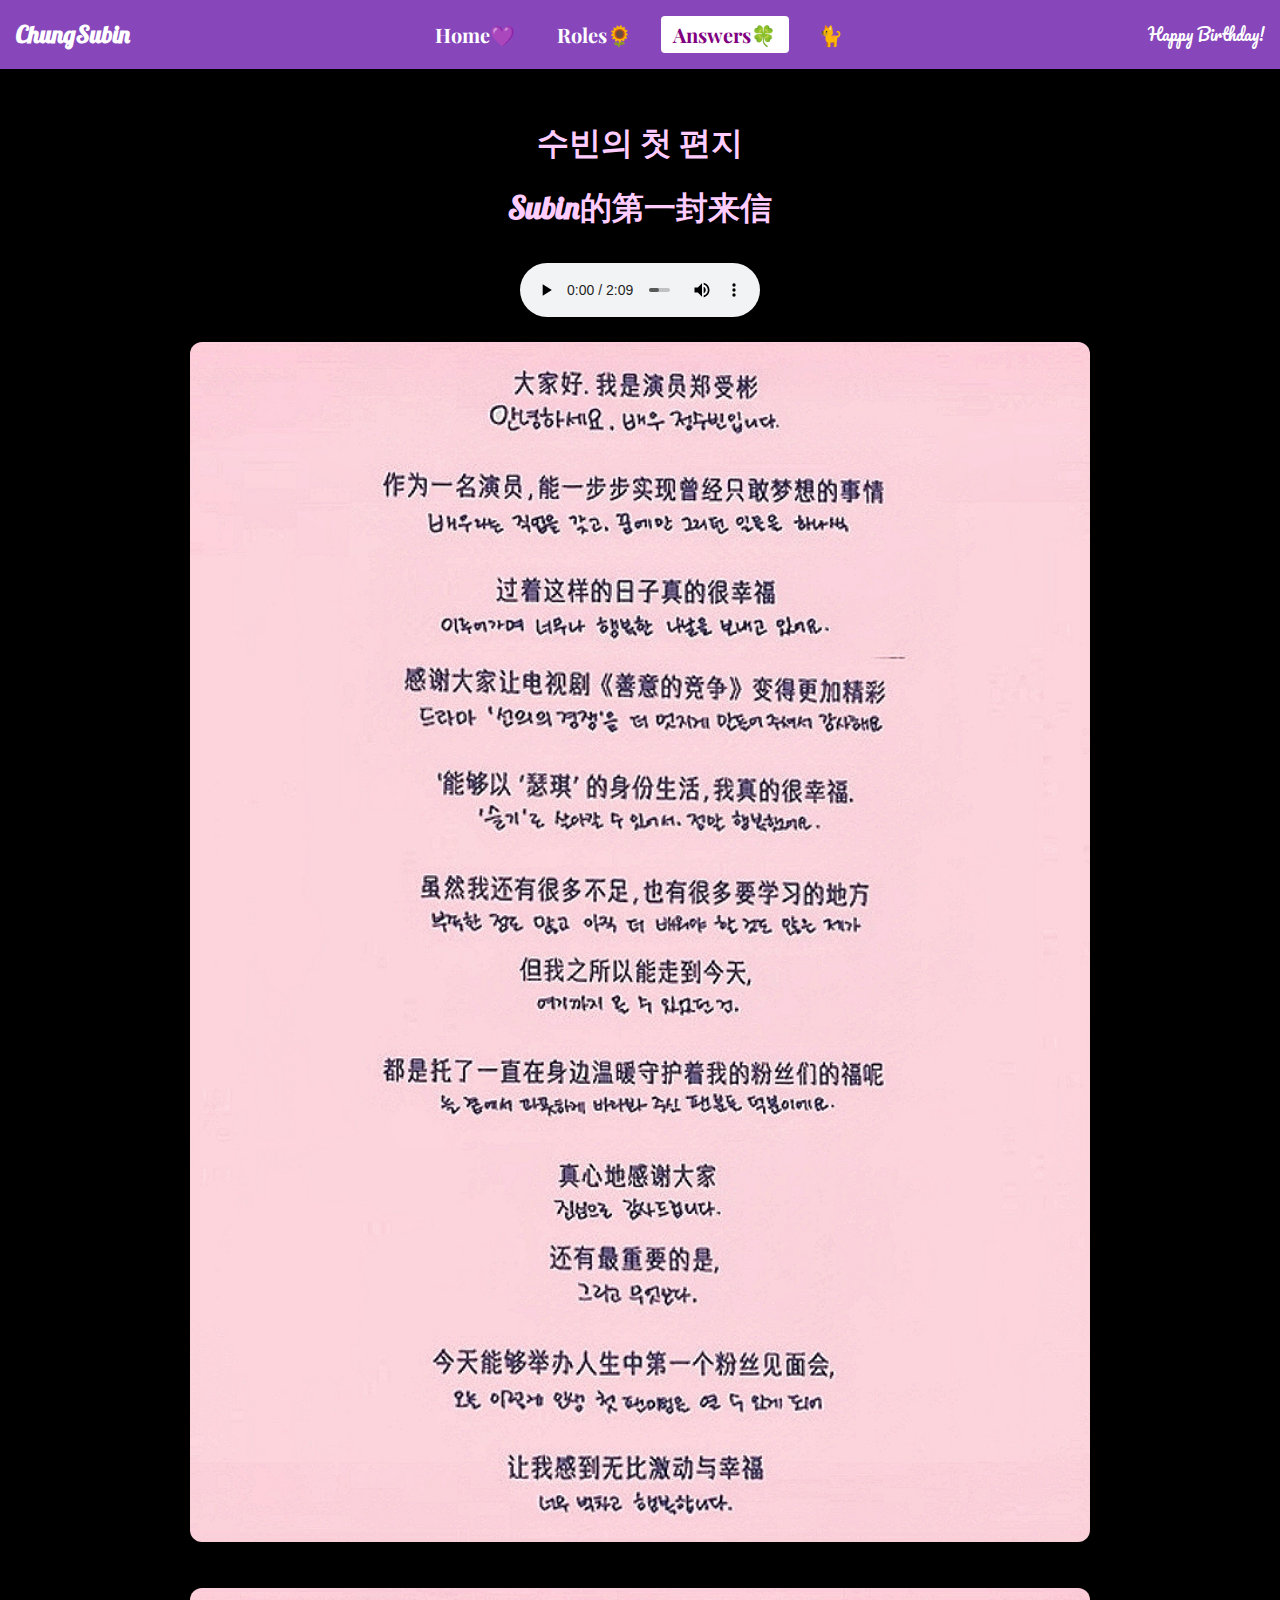
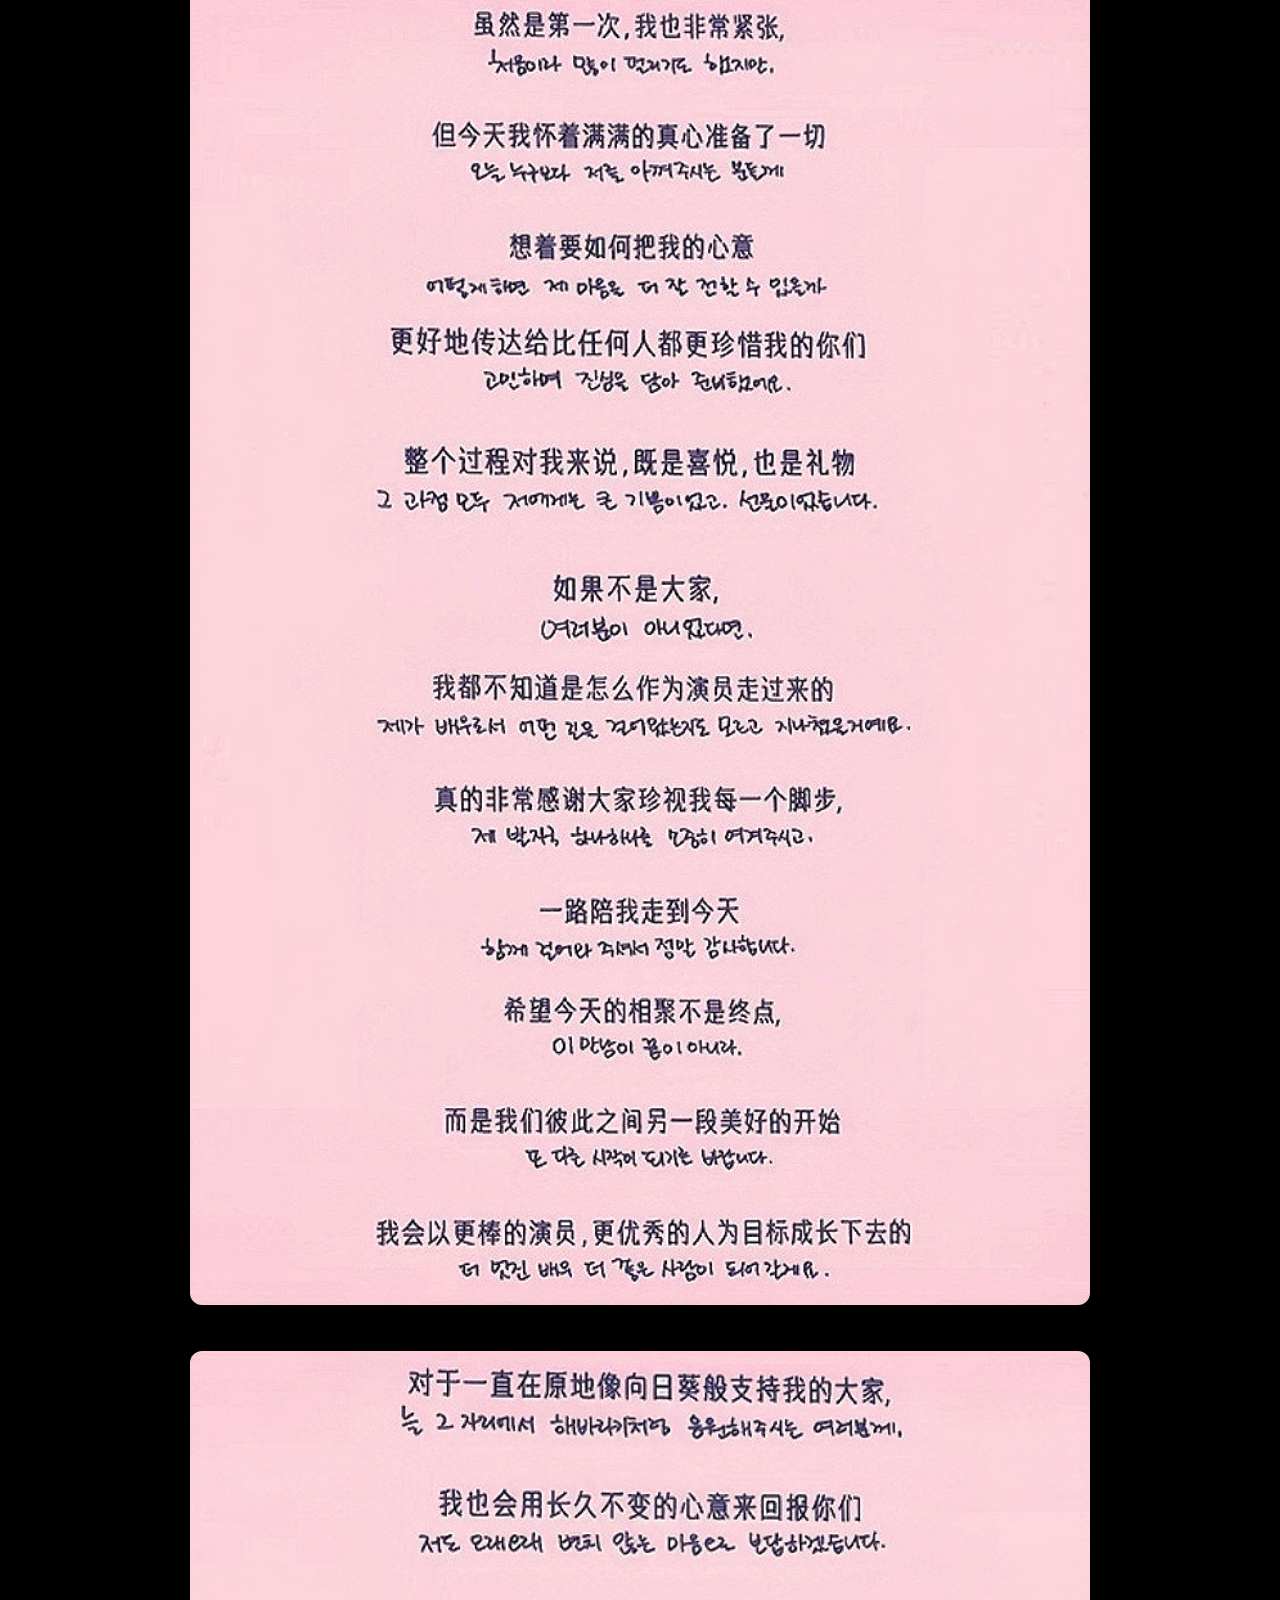
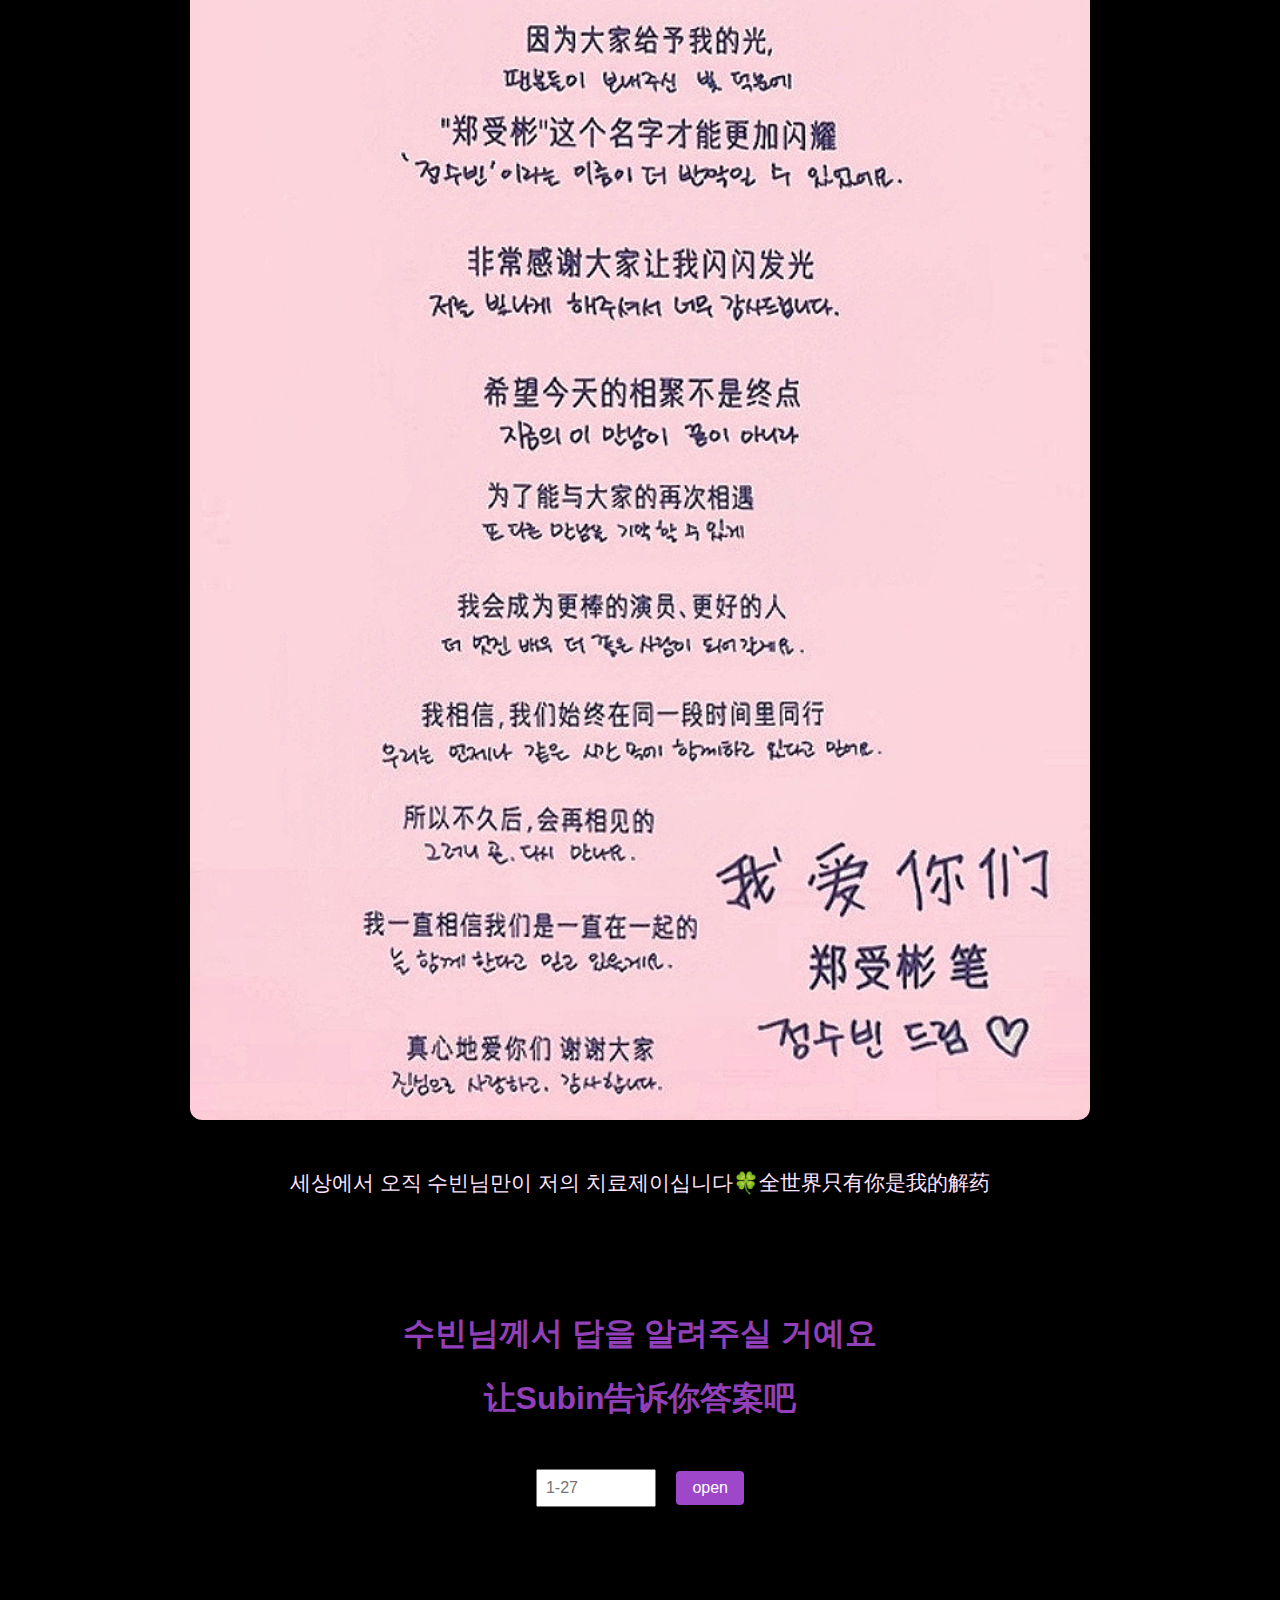
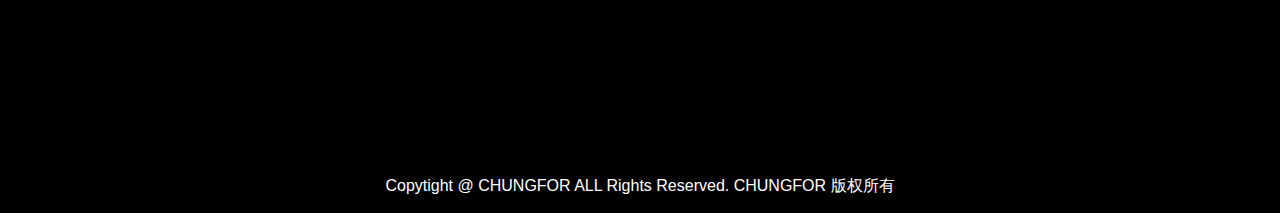
<file: book.html>
<!DOCTYPE html>
<html lang="zh">

<head>
  <meta charset="UTF-8" />
  <meta name="viewport" content="width=device-width, initial-scale=1.0" />
  <title>ChungSubin - 答案之书</title>
  <link href="https://fonts.googleapis.com/css2?family=Lobster&display=swap" rel="stylesheet">
  <link href="https://fonts.googleapis.com/css2?family=Playfair+Display&display=swap" rel="stylesheet">
  <link href="https://fonts.googleapis.com/css2?family=Pacifico&display=swap" rel="stylesheet">
  <style>
    html,
    body {
      height: 100%;
      margin: 0;
      font-family: Arial, sans-serif;
      background: #000;
      color: #fff;
    }

    .navbar {
      background-color: #8747bb;
      color: white;
      padding: 1rem;
      display: flex;
      justify-content: space-between;
      align-items: center;
      position: sticky;
      top: 0;
      z-index: 1000;
    }

    .nav-tabs {
      display: flex;
      gap: 1rem;
    }

    .nav-tab {
      color: white;
      text-decoration: none;
      padding: 0.3rem 0.8rem;
      border-radius: 4px;
      transition: background-color 0.3s;
      font-family: 'Playfair Display', serif;
      font-size: 20px;
      font-weight: bold;
    }

    .nav-tab:hover {
      background-color: rgba(255, 255, 255, 0.2);
    }

    .nav-tab.active {
      background-color: white;
      color: purple;
      font-weight: bold;
    }

    .logo {
      font-size: 1.5rem;
      font-weight: bold;
      font-family: 'Lobster', cursive;
    }

    .countdown {
      font-size: 1rem;
      font-family: 'Pacifico', cursive;
    }

    main {
      flex: 1;
      display: flex;
      flex-direction: column;
      align-items: center;
      width: 100%;
    }

    .letter-section {
      width: 90%;
      max-width: 900px;
      margin: 2rem auto;
      text-align: center;
    }

    .letter-section img {
      width: 100%;
      border-radius: 12px;
      margin-bottom: 1rem;
    }

    .letter-section h1 {
      font-family: 'Lobster', cursive;
      font-size: 2rem;
      margin-bottom: 1rem;
      color: #ffccff;
    }

    .letter-section p {
      font-size: 1.3rem;
      line-height: 1.6;
      color: #ffe4fe;
      margin-bottom: 1rem;
    }

    .letter-section audio {
      margin-top: 1rem;
    }

    .book-container {
      width: 90%;
      max-width: 800px;
      height: 400px;
      background: url('img/bg.jpg') no-repeat center center fixed;
      background-size: cover;
      padding: 2rem;
      border-radius: 12px;
      margin-bottom: 3rem;
      text-align: center;
    }

    .book-container input[type="number"] {
      padding: 0.5rem;
      font-size: 1rem;
      width: 100px;
      margin-right: 1rem;
    }

    .book-container button {
      padding: 0.5rem 1rem;
      font-size: 1rem;
      background-color: #9e47c9;
      color: white;
      border: none;
      border-radius: 4px;
      cursor: pointer;
    }

    .answer {
      margin-top: 2rem;
      font-size: 1.5rem;
      color: #fe6e07;
    }

    footer {
      background: black;
      color: white;
      text-align: center;
      padding: 1rem;
    }

    .sakura {
      position: fixed;
      top: 0;
      left: 0;
      pointer-events: none;
      z-index: 999;
    }
  </style>
</head>

<body>


  <!-- 导航栏 -->
  <header class="navbar">
    <div class="logo">ChungSubin</div>
    <nav class="nav-tabs">
      <a href="index.html" class="nav-tab">Home&#128156;</a>
      <a href="roles.html" class="nav-tab">Roles&#127803;</a>
      <a href="book.html" class="nav-tab active">Answers&#127808;</a>
      <a href="wish.html" class="nav-tab">&#128008;&#65039;</a>
    </nav>
    <div class="countdown" id="countdown"></div>
  </header>

  <main>
    <section class="letter-section">
      <h1>수빈의 첫 편지</h1>
      <h1>Subin的第一封来信</h1>
      <audio controls style="width: 15rem;">
        <source src="music/letter.mp3" type="audio/mpeg">
      </audio>
      <p><img src="img/letter/1.jpg" alt="Subin的第一封来信"></p>
       <p><img src="img/letter/2.jpg" alt="Subin的第一封来信"></p>
        <p><img src="img/letter/3.jpg" alt="Subin的第一封来信"></p>
      <p>세상에서 오직 수빈님만이 저의 치료제이십니다&#127808;全世界只有你是我的解药</p>

    </section>


    <section class="book-container">
      <h1 style="color: #9140b9;margin-top: 2rem;">수빈님께서 답을 알려주실 거예요</h1>
      <h1 style="color: #9140b9;">让Subin告诉你答案吧</h1>
      <div style="margin-top: 3rem;">
        <input type="number" id="pageInput" min="1" max="27" placeholder="1-27" />
        <button onclick="getAnswer()">open</button>
      </div>
      <div class="answer" id="answer"></div>
    </section>
  </main>

  <footer>
    Copytight @ CHUNGFOR ALL Rights Reserved. CHUNGFOR 版权所有
  </footer>


  <script>
    function padZero(num) { return num < 10 ? '0' + num : num; }

    function updateCountdown() {
      const countdownEl = document.getElementById('countdown');
      const birthday = new Date('2025-08-17T00:00:00+09:00');
      const now = new Date();
      const diff = birthday - now;
      if (diff <= 0) countdownEl.innerText = 'Happy Birthday!';
      else {
        const days = Math.floor(diff / (1000 * 60 * 60 * 24));
        const hours = Math.floor((diff / (1000 * 60 * 60)) % 24);
        const minutes = Math.floor((diff / (1000 * 60)) % 60);
        const seconds = Math.floor((diff / 1000) % 60);
        countdownEl.innerText = `countdown：${days}days ${padZero(hours)}:${padZero(minutes)}:${padZero(seconds)}`;
      }
    }
    setInterval(updateCountdown, 1000);
    updateCountdown();
  </script>


  <script>
    const answers = [
      "오늘도 파이팅이야아!!!!🌻🍀<br>今天也要加油哦!!!!🌻🍀", "밥 두 잘 챙겨묵고!!<br>一定要好好吃饭哦!!", "고생해써어어🩵💙 오늘하루 너무 고생마나써어!!!🦋<br>辛苦了🩵💙 今天一天真的很辛苦了!!!🦋",
      "요즘 여름이라 그런지 수박이 달다아!!<br>다들 과일두 잘 챙겨먹고오!! <br>비타민 가득한 과일두 잘묵고❤️💛❤️💛<br>最近可能因为夏天的关系，西瓜特别甜啊!!<br>大家也要好好吃水果哦!! <br>多吃富含维生素的水果❤️💛❤️💛", 
      "다들 아프지말고 건강하게에!!!저녁도 잘 챙겨묵고<br>大家不要生病，要健康哦!!! 晚饭也要好好吃。", "다들 푹자고 부디 내일은 오늘보다 더 행복하길 바래애🌈🍀🌈<br>大家好好睡一觉，希望明天比今天更幸福🌈🍀🌈",
      "다들 꿈에 놀러와!! 같이 꿈에서 만나자아!!<br>大家来梦里玩吧!! 我们在梦里一起见面吧!!", "잘자구💛고생마나써! <br>晚安💛辛苦了！", "다들 행복한 쥬말보내고오!!<br>大家都度过一个幸福的周末吧！！",
      "무엇보다 만나서 행복해써어🌸🩷<br>最重要的是，能见到你真开心🌸🩷", "다들 오늘하루도 잘쉬궁🦋<br>大家今天也好好休息哦🦋", "요즘 서울은 자주 비가 오더라구 곧 <br>장마라는데 다들 조심히 안전히 다니구우우!!!<br>最近首尔经常下雨，听说快要进入梅雨季了，<br>大家出行要小心安全哦！！！",
      "낼 월요일이네에!!! 다들 내일듀 파이팅이야!!🍀🌻<br>明天就是星期一啦！！！大家明天也要加油哦！！🍀🌻", "점점 더날이 더워지는데 다들 건강 잘챙기구우웅!!!!<br>天气越来越热了，大家一定要好好注意健康啊!!!!", "다들 보고싶었어ㅠㅠㅠ<br>大家，我好想你们ㅠㅠㅠ",
      "나보다 더 행복하길 바래!!<br>希望你比我更幸福！！", "오늘은 보름달이래애!!! 다들 소원빌고 자아!!<br>今天是满月哦！！！大家许愿然后去睡吧！！", "다들 건강히 아프면 안된다아아!!<br>大家都要健康，不能生病啊啊！！",
      "시간이 왤캐빨라아아!!! 오늘은 다들 일찍 자구 낼 더마니 같이 있자아<br>时间怎么这么快啊啊！！！今天大家早点睡，明天多多一起玩吧～", "다들 오늘하루도 파이팅하고!!🍀 바라는 일들 소원들 다 이뤄져라아!🌻🍀<br>大家今天也要加油哦!!🍀 希望的事情和愿望都能实现！🌻🍀", 
      "서로서로 좋은 얘기들 많이 나누자아!! 좋은 일들만 마니마니 쌓아가자!<br>大家互相多多分享好事情吧！！只让美好的事情不断累积起来吧！",
      "아냐아냐 키는 평생 큰다고 해써어!!<br> 우리 아주 잘자고 건강하게 살아서 조금씩 더 커져보자아!!<br>不不不，据说身高是会一生都在长的！！<br>我们好好睡觉，健康地生活，一点一点再长高吧！！",
       "다들 건강한 밥 챙겨묵어야지이!!<br>大家都要好好吃健康的饭哦！！", "늘 다치지 않게 조오심 해야해애!!🩵<br>一直都要小心，别受伤哦！！🩵",
      "행복한 일들만 가득되길 바래애!!! 무지개 만나고 왔어!!!❤️🧡💛💚🩵💙💜<br>希望满满都是幸福的事！！！我遇到彩虹了！！！❤️🧡💛💚🩵💙💜", "오늘도 달님이 옴총 이쁘네에!!🤍<br>今天的月亮也超漂亮呢！！🤍", 
      "나도 열심히 연습하고 이것저것 파이팅 넘치게 해야지이이!!!!!<br> 열심히 해야지이이!!!!🔥🔥 다들 오늘 하루도 고생했겠네에!!<br>我也要努力练习，各种事情都要充满干劲地去做呀呀!!!!! <br>一定要努力呀呀!!!!🔥🔥大家今天一天也辛苦了吧!!"
    ];

    function getAnswer() {
      const page = parseInt(document.getElementById("pageInput").value);
      const answerDiv = document.getElementById("answer");
      if (!page || page < 1 || page > 27) {
        answerDiv.innerHTML = "1에서 27 사이의 페이지 번호를 입력해 주십시오<br>请输入 1 到 27 之间的页码";
        return;
      }
      answerDiv.innerHTML = answers[page - 1];
    }
  </script>


  <script>
    function createSakura() {
      const img = document.createElement("img");
      img.src = "img/sakura.png";
      img.className = "sakura";
      img.style.left = Math.random() * window.innerWidth + "px";
      img.style.top = "-40px";
      img.style.width = 17 + Math.random() * 20 + "px";
      document.body.appendChild(img);
      let speed = 1 + Math.random() * 2;
      const fall = setInterval(() => {
        img.style.top = parseFloat(img.style.top) + speed + "px";
        img.style.left = parseFloat(img.style.left) + Math.sin(speed) + "px";
        if (parseFloat(img.style.top) > window.innerHeight) {
          clearInterval(fall);
          img.remove();
        }
      }, 30);
    }
    setInterval(createSakura, 300);
  </script>

</body>


</html>
</file>
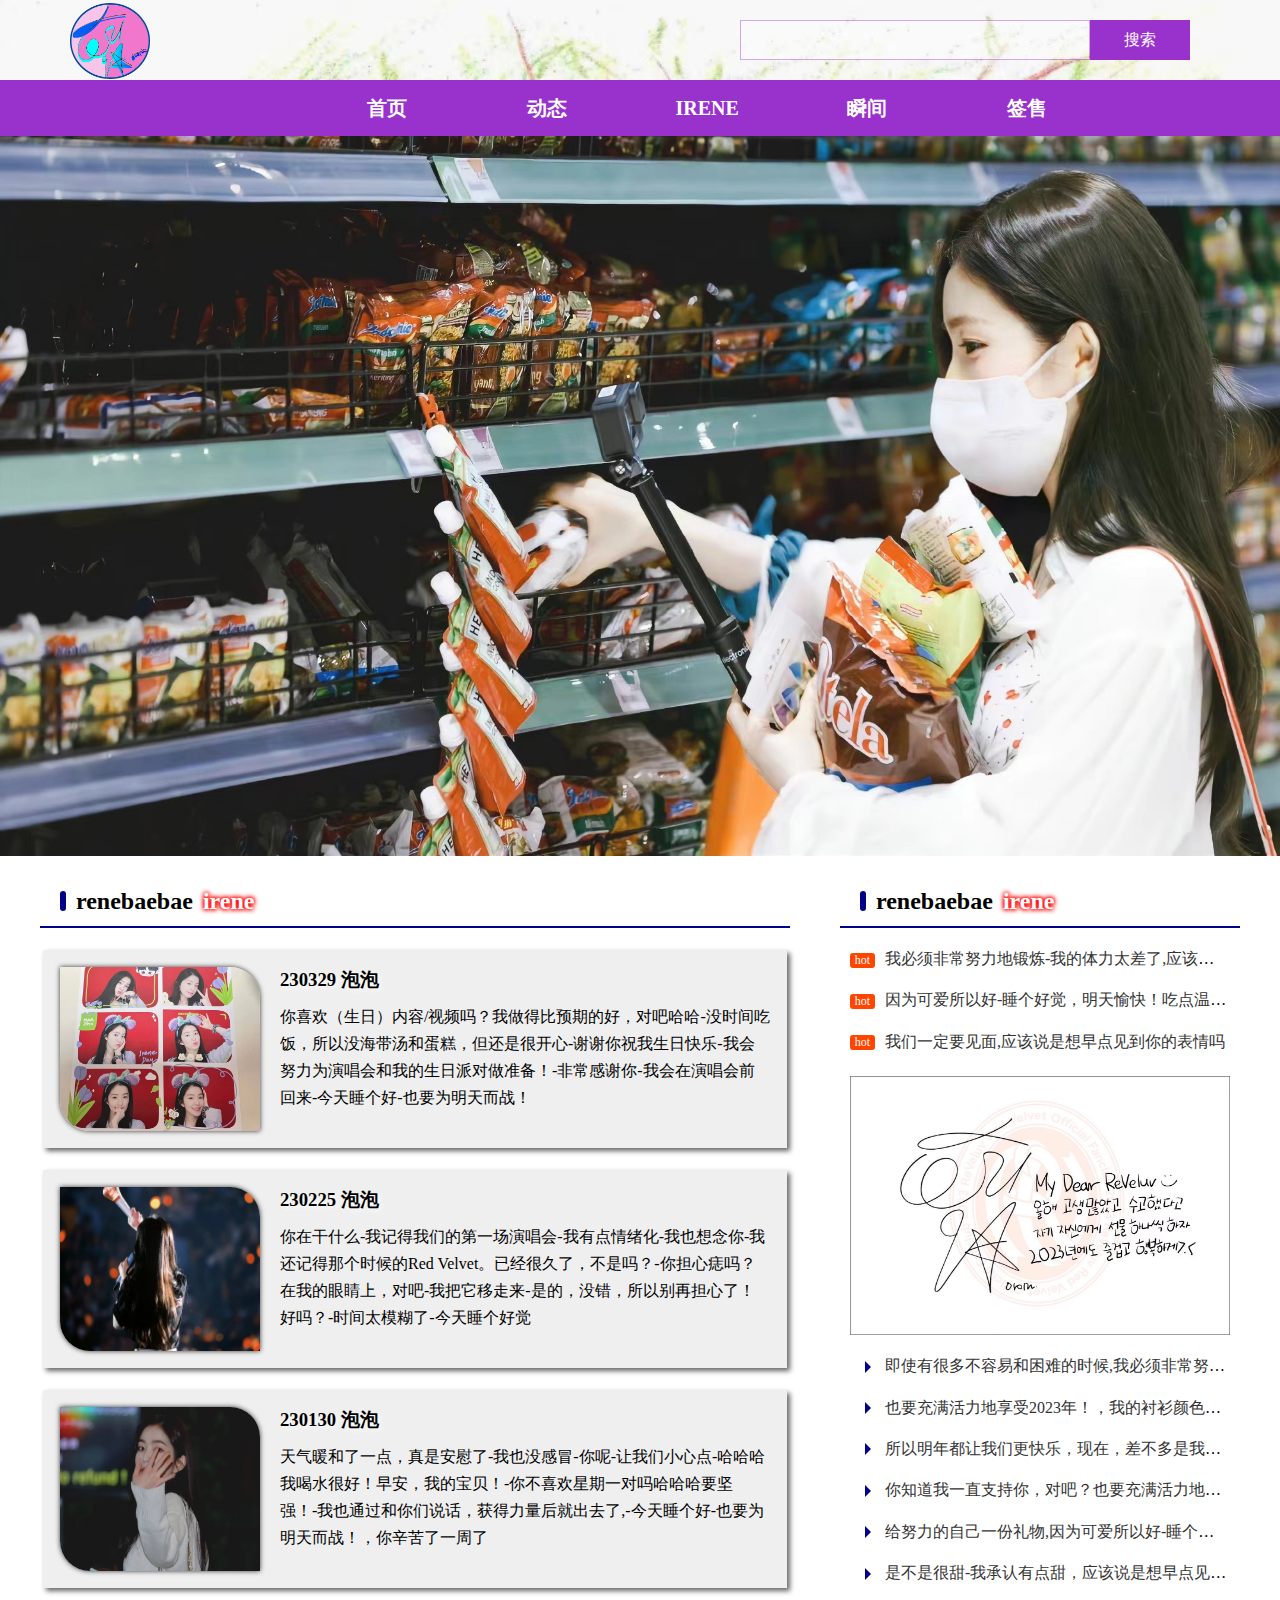
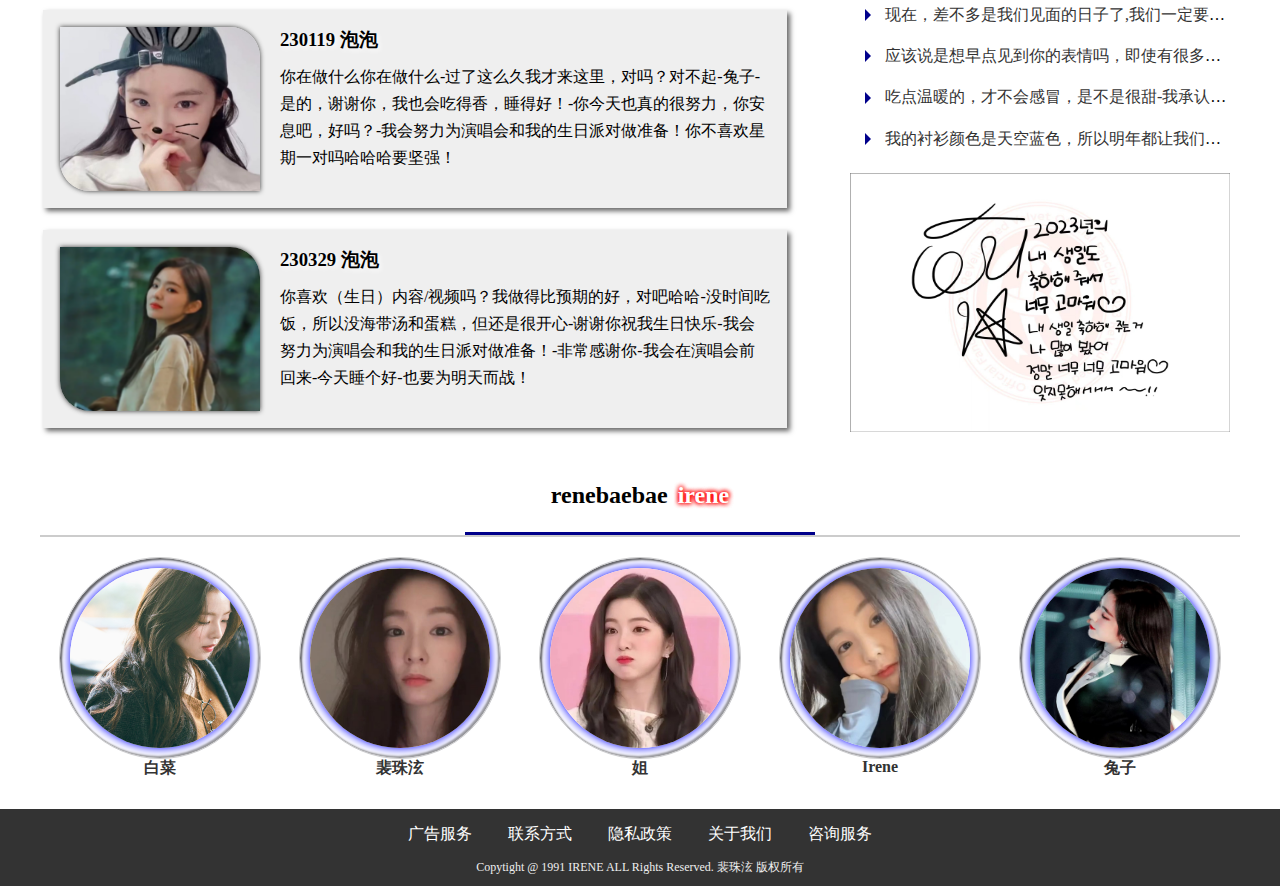
<file: dt.html>
<!DOCTYPE html>
<html>
	<head>
		<meta charset="UTF-8">
		<title>裴珠泫</title>
		<link rel="stylesheet" href="css/common.css" />
		<link rel="stylesheet" href="css/header-nav-footer.css" />
		<link rel="stylesheet" type="text/css" href="css/dt.css" />
	<body>
		<header class="head">
			<div class="head-1">
				<img src="img/logo.png" class="logo"/>
				<form class="forml">
					<input type="text" class="search">
					<button class="searchbtn">搜索</button>
				</form>
			</div>
		</header>
		<nav class="naver">
			<ul class="list">
				<li><a href="#">首页</a></li>
				<li><a href="dt.html">动态</a></li>
			    <li><a href="sr.html">IRENE</a></li>
				<li><a href="yc.html">瞬间</a></li>
				<li><a href="#">签售</a></li>
			</ul>
		</nav>
	    
	    <div class="banner"><img src="img/ht (2).jpg"></div>
	    <div class="main1">
	    	<div class="mleft">
	    		<header class="mhead1">
	    			<span class="icon1"></span>
	    			<h2>renebaebae<span class="english">irene</span></h2>
	    		</header>
	    		<div class="mpart">
	    			<div class="mpart-left"><img src="img/sr.jpg"></div>
	    			<div class="mpart-right">
	    				<h3>230329 泡泡</h3>
	    				<p>你喜欢（生日）内容/视频吗？我做得比预期的好，对吧哈哈-没时间吃饭，所以没海带汤和蛋糕，但还是很开心-谢谢你祝我生日快乐-我会努力为演唱会和我的生日派对做准备！-非常感谢你-我会在演唱会前回来-今天睡个好-也要为明天而战！</p>
	    			</div>
	    		</div>
	    		
	    		<div class="mpart">
	    			<div class="mpart-left"><img src="img/h2.jpg"></div>
	    			<div class="mpart-right">
	    				<h3>230225 泡泡</h3>
	    				<p>你在干什么-我记得我们的第一场演唱会-我有点情绪化-我也想念你-我还记得那个时候的Red Velvet。已经很久了，不是吗？-你担心痣吗？在我的眼睛上，对吧-我把它移走来-是的，没错，所以别再担心了！好吗？-时间太模糊了-今天睡个好觉 </p>
	    			</div>
	    		</div>
	    		<div class="mpart">
	    			<div class="mpart-left"><img src="img/ht.png"></div>
	    			<div class="mpart-right">
	    				<h3>230130 泡泡</h3>
	    				<p>天气暖和了一点，真是安慰了-我也没感冒-你呢-让我们小心点-哈哈哈我喝水很好！早安，我的宝贝！-你不喜欢星期一对吗哈哈哈要坚强！-我也通过和你们说话，获得力量后就出去了,-今天睡个好-也要为明天而战！，你辛苦了一周了</p>
	    			</div>
	    		</div>
	    		<div class="mpart">
	    			<div class="mpart-left"><img src="img/tz.jpg"></div>
	    			<div class="mpart-right">
	    				<h3>230119 泡泡</h3>
	    				<p>你在做什么你在做什么-过了这么久我才来这里，对吗？对不起-兔子-是的，谢谢你，我也会吃得香，睡得好！-你今天也真的很努力，你安息吧，好吗？-我会努力为演唱会和我的生日派对做准备！你不喜欢星期一对吗哈哈哈要坚强！</p>
	    			</div>
	    		</div>
	    		<div class="mpart">
	    			<div class="mpart-left"><img src="img/t4.png"></div>
	    			<div class="mpart-right">
	    				<h3>230329 泡泡</h3>
	    				<p>你喜欢（生日）内容/视频吗？我做得比预期的好，对吧哈哈-没时间吃饭，所以没海带汤和蛋糕，但还是很开心-谢谢你祝我生日快乐-我会努力为演唱会和我的生日派对做准备！-非常感谢你-我会在演唱会前回来-今天睡个好-也要为明天而战！</p>
	    			</div>
	    		</div>
	    		
	   
	    	</div>
	    	<div class="mright">
	    		<header class="mhead2">
	    			<span class="icon1"></span>
	    			<h2>renebaebae<span class="english">irene</span></h2>
	    		</header>
	    		<ul class="list1">
	    			<li><a href="#">我必须非常努力地锻炼-我的体力太差了,应该说是想早点见到你的表情吗</a></li>
	    			<li><a href="#">因为可爱所以好-睡个好觉，明天愉快！吃点温暖的，才不会感冒</a></li>
	    			<li><a href="#">我们一定要见面,应该说是想早点见到你的表情吗</a></li>
	    		</ul>
	    		
	    		<img src="img/tu1.jpg" class="gg">
	    		<ul class="list2">
	    			<li><a href="#">即使有很多不容易和困难的时候,我必须非常努力地锻炼-我的体力太差了</a></li>
	    			<li><a href="#">也要充满活力地享受2023年！，我的衬衫颜色是天空蓝色</a></li>
	    			<li><a href="#">所以明年都让我们更快乐，现在，差不多是我们见面的日子了</a></li>
	    			<li><a href="#">你知道我一直支持你，对吧？也要充满活力地享受2023年</a></li>
	    			<li><a href="#">给努力的自己一份礼物,因为可爱所以好-睡个好觉，明天愉快！</a></li>
	    			<li><a href="#">是不是很甜-我承认有点甜，应该说是想早点见到你的表情吗</a></li>
	    			<li><a href="#">现在，差不多是我们见面的日子了,我们一定要见面</a></li>
	    			<li><a href="#">应该说是想早点见到你的表情吗，即使有很多不容易和困难的时候</a></li>
	    			<li><a href="#">吃点温暖的，才不会感冒，是不是很甜-我承认有点甜</a></li>
	    			<li><a href="#">我的衬衫颜色是天空蓝色，所以明年都让我们更快乐</a></li>
	    		</ul>
	    		<img src="img/tu2.jpg" class="gg">
	    	</div>
	    </div>
	    
	    <div class="main2">
	    	<header class="mhead3">
	    			<h2>renebaebae<span class="english">irene</span></h2>
	    		</header>
	    		
	    		<ul class="list3">
	    			<li><a href="#" title="白菜"><img src="img/t1.png"></a></li>
	    			<li><a href="#" title="裴珠泫"><img src="img/t3.jpg"></a></li>
	    			<li><a href="#" title="姐"><img src="img/w5.jpg"></a></li>
	    			<li><a href="#" title="Irene"><img src="img/z.jpg"></a></li>
	    			<li><a href="#" title="兔子"><img src="img/tu6.jpg"></a></li>
	    		</ul>
	    </div>
	    
	    
	    <footer class="foot">
	    	<ul class="footnav">
	    		<li><a href="#">广告服务</a></li>
	    		<li><a href="#">联系方式</a></li>
	    		<li><a href="#">隐私政策</a></li>
	    		<li><a href="#">关于我们</a></li>
	    		<li><a href="#">咨询服务</a></li>
	    	</ul>
	    	<p>Copytight @ 1991 IRENE ALL Rights Reserved. 裴珠泫 版权所有</p>
	    </footer>
	</body>
</html>
</file>
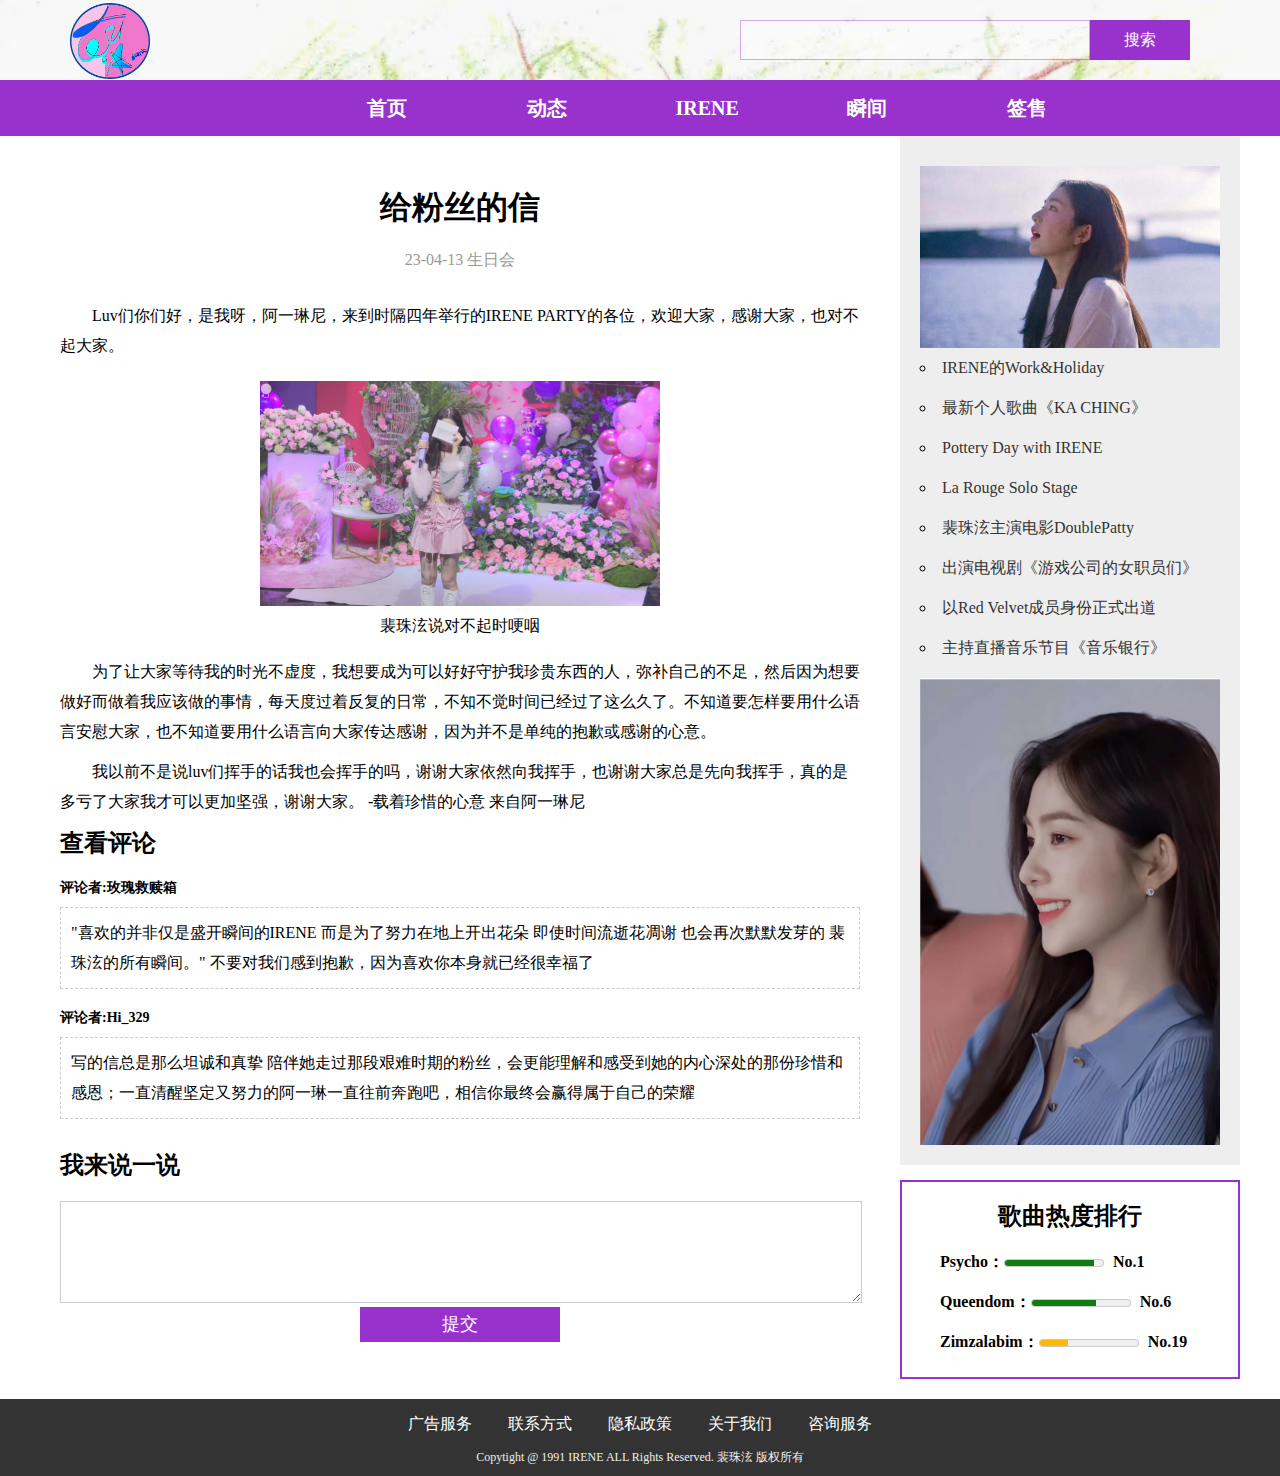
<file: sr.html>
<!DOCTYPE html>
<html>
	<head>
		<meta charset="UTF-8">
		<title>裴珠泫</title>
		<link rel="stylesheet" href="css/common.css" />
		<link rel="stylesheet" href="css/header-nav-footer.css" />
		<link rel="stylesheet" href="css/tp.css" />
		<link rel="stylesheet" type="text/css" href="css/sr.css" />
	<body>
		<header class="head">
			<div class="head-1">
				<img src="img/logo.png" class="logo"/>
				<form class="forml">
					<input type="text" class="search">
					<button class="searchbtn">搜索</button>
				</form>
			</div>
		</header>
		<nav class="naver">
			<ul class="list">
				<li><a href="#">首页</a></li>
				<li><a href="dt.html">动态</a></li>
				<li><a href="sr.html">IRENE</a></li>
				<li><a href="yc.html">瞬间</a></li>
				<li><a href="#">签售</a></li>
			</ul>
		</nav>
		
		<div class="box">
			<article class="article-main">
				<header class="headerl">
					<h1>给粉丝的信</h1>
					<div class="time">23-04-13 生日会</div>
				</header>
				<p>Luv们你们好，是我呀，阿一琳尼，来到时隔四年举行的IRENE PARTY的各位，欢迎大家，感谢大家，也对不起大家。</p>
				<figure>
					<img src="img/srh.jpg" class="zns-1"/>
					<figcaption>裴珠泫说对不起时哽咽</figcaption>
				</figure>
				<p>为了让大家等待我的时光不虚度，我想要成为可以好好守护我珍贵东西的人，弥补自己的不足，然后因为想要做好而做着我应该做的事情，每天度过着反复的日常，不知不觉时间已经过了这么久了。不知道要怎样要用什么语言安慰大家，也不知道要用什么语言向大家传达感谢，因为并不是单纯的抱歉或感谢的心意。</p>
			    <p>我以前不是说luv们挥手的话我也会挥手的吗，谢谢大家依然向我挥手，也谢谢大家总是先向我挥手，真的是多亏了大家我才可以更加坚强，谢谢大家。 -载着珍惜的心意 来自阿一琳尼</p>
			
			    <section>
			    	<h2>查看评论</h2>
			    	<article class="p1">
			    		<h3>评论者:玫瑰救赎箱</h3>
			    		<p>"喜欢的并非仅是盛开瞬间的IRENE 而是为了努力在地上开出花朵 即使时间流逝花凋谢 也会再次默默发芽的 裴珠泫的所有瞬间。" 不要对我们感到抱歉，因为喜欢你本身就已经很幸福了</p>
			    	</article>
			    	<article class="p1">
			    		<h3>评论者:Hi_329</h3>
			    		<p>写的信总是那么坦诚和真挚  陪伴她走过那段艰难时期的粉丝，会更能理解和感受到她的内心深处的那份珍惜和感恩；一直清醒坚定又努力的阿一琳一直往前奔跑吧，相信你最终会赢得属于自己的荣耀</p>
			    	</article>
			    </section>
			    
			    <section class="fbp1">
			    	<h2>我来说一说</h2>
			    	<form>
			    		<textarea class="message"></textarea>
			    		<input type="submit" value="提交" class="tijiao">
			    	</form>
			    </section>
			</article>
			
			<aside class="celan">
				<img src="img/r.jpg">
				<ul class="list2">
					<li><a href="https://www.bilibili.com/video/BV1iG4y1v7Y5/">IRENE的Work&amp;Holiday</a></li>
					<li><a href="#">最新个人歌曲《KA CHING》</a></li>
					<li><a href="#">Pottery Day with IRENE</a></li>
					<li><a href="#">La Rouge Solo Stage</a></li>
					<li><a href="#">裴珠泫主演电影DoublePatty</a></li>
					<li><a href="#">出演电视剧《游戏公司的女职员们》</a></li>
					<li><a href="#">以Red Velvet成员身份正式出道</a></li>
					<li><a href="#">主持直播音乐节目《音乐银行》</a></li>
				</ul>
				<img src="img/i.png">
			</aside>
			
			<aside class="vote">
			<header>
				<h2>歌曲热度排行</h2>
			</header>
			<p>Psycho：<meter value="91" min="0" max="100" high="60" low="20" optimum="100"></meter><span>No.1</span></p>
			<p>Queendom：<meter value="66" min="0" max="100" high="60" low="20" optimum="100"></meter><span>No.6</span></p>
			<p>Zimzalabim：<meter value="29" min="0" max="100" high="60" low="20" optimum="100"></meter><span>No.19</span></p>
		    </aside>
		</div>
	    
	    
	    
	   
	    <footer class="foot">
	    	<ul class="footnav">
	    		<li><a href="#">广告服务</a></li>
	    		<li><a href="#">联系方式</a></li>
	    		<li><a href="#">隐私政策</a></li>
	    		<li><a href="#">关于我们</a></li>
	    		<li><a href="#">咨询服务</a></li>
	    	</ul>
	    	<p>Copytight @ 1991 IRENE ALL Rights Reserved. 裴珠泫 版权所有</p>
	    </footer>
	</body>
</html>
</file>
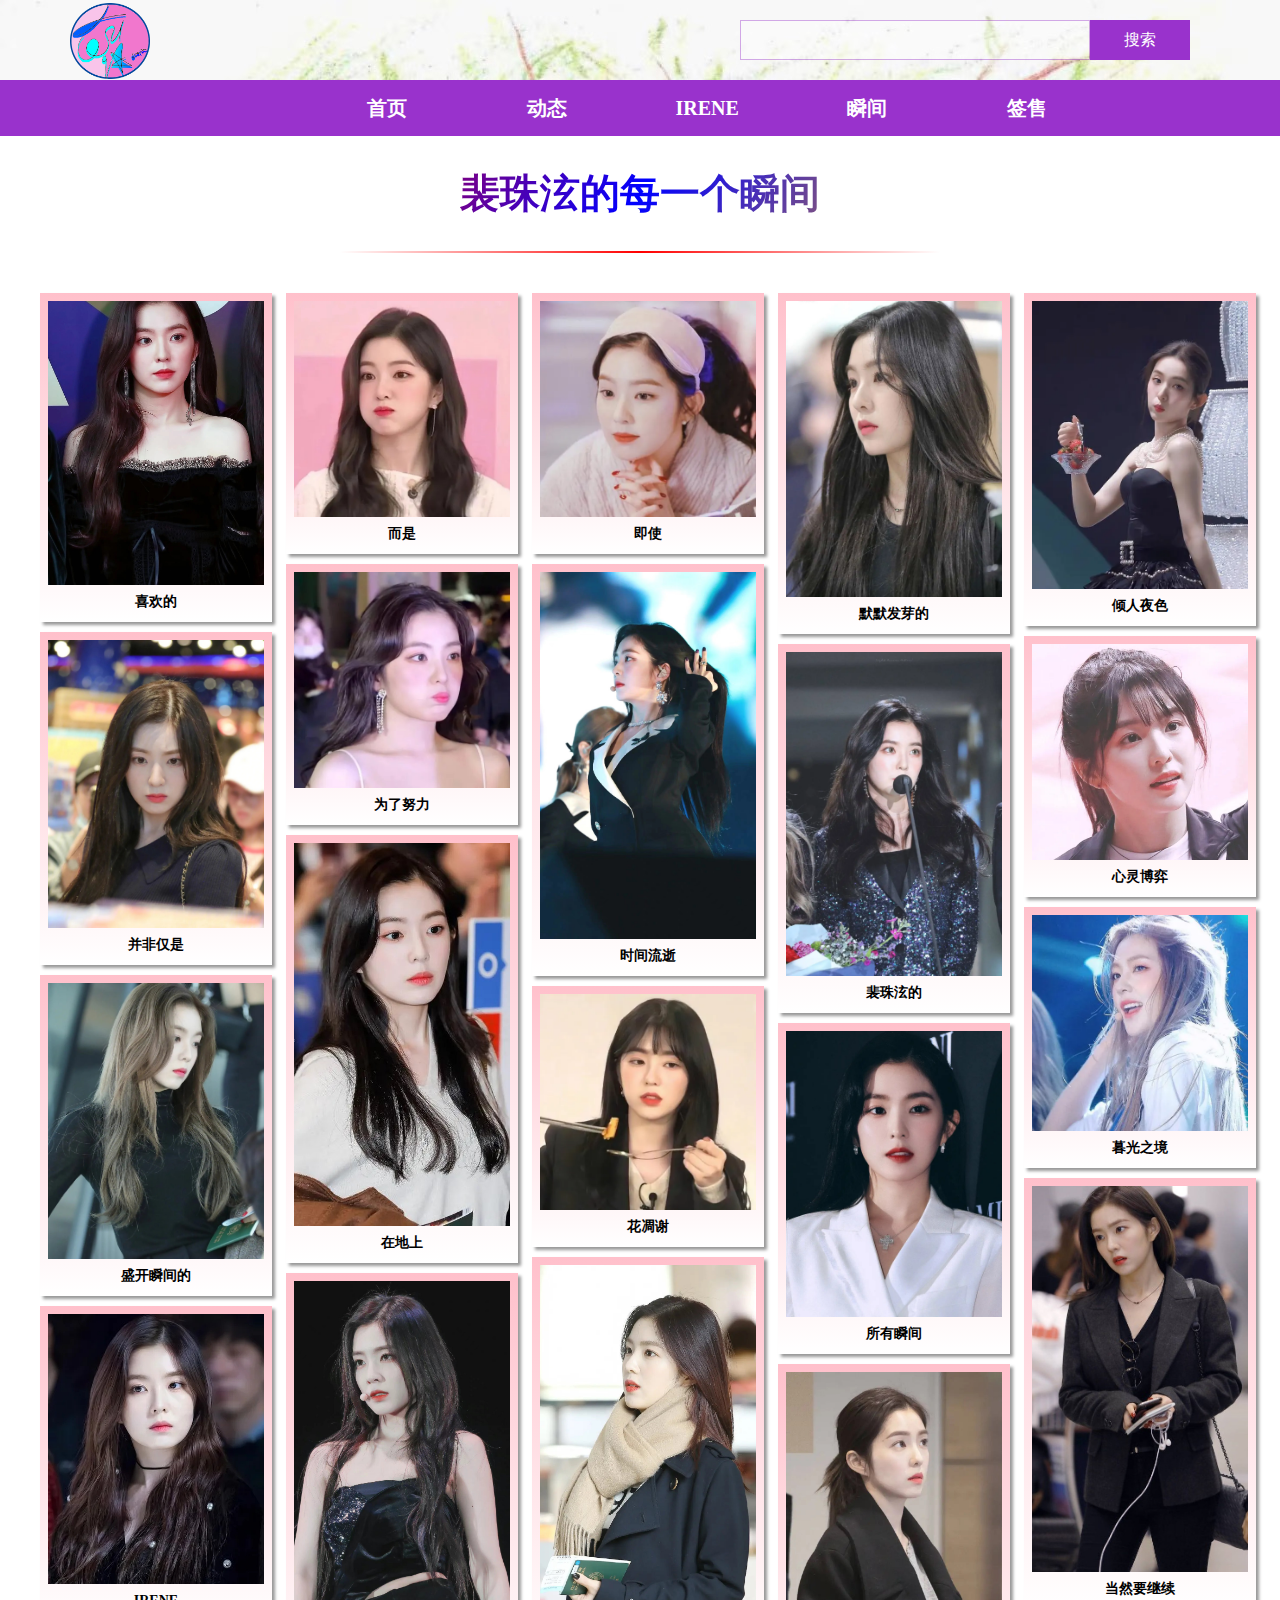
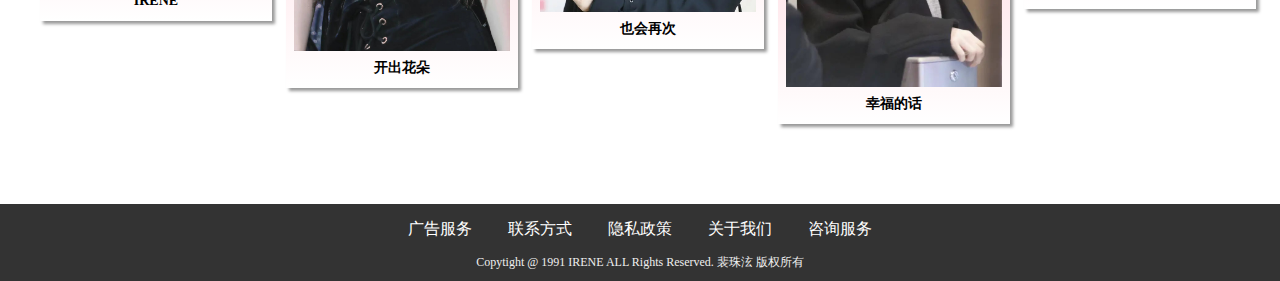
<file: yc.html>
<!DOCTYPE html>
<html>
	<head>
		<meta charset="UTF-8">
		<title>裴珠泫</title>
		<link rel="stylesheet" href="css/common.css" />
		<link rel="stylesheet" href="css/header-nav-footer.css" />
		<link rel="stylesheet" href="css/yc.css" />
	</head>
	<body>
	<header class="head">
			<div class="head-1">
				<img src="img/logo.png" class="logo"/>
				<form class="forml">
					<input type="text" class="search">
					<button class="searchbtn">搜索</button>
				</form>
			</div>
		</header>
		<nav class="naver">
			<ul class="list">
				<li><a href="#">首页</a></li>
				<li><a href="dt.html">动态</a></li>
				<li><a href="sr.html">IRENE</a></li>
				<li><a href="yc.html">瞬间</a></li>
				<li><a href="#">签售</a></li>
			</ul>
		</nav>
		
		<h1 class="sh-title">裴珠泫的每一个瞬间</h1>
		<div class="sh-xian"></div>
		<div class="sh-main">
			<div><a hhref="#"><img src="img/w1.jpg"></a><p>喜欢的</p></div>
			<div><a hhref="#"><img src="img/w2.jpg"></a><p>并非仅是</p></div>
			<div><a hhref="#"><img src="img/w3.jpg"></a><p>盛开瞬间的</p></div>
			<div><a hhref="#"><img src="img/w4.jpg"></a><p>IRENE</p></div>
			<div><a hhref="#"><img src="img/w5.jpg"></a><p>而是</p></div>
			<div><a hhref="#"><img src="img/w6.jpg"></a><p>为了努力</p></div>
			<div><a hhref="#"><img src="img/w7.jpg"></a><p>在地上</p></div>
			<div><a hhref="#"><img src="img/h3.jpg"></a><p>开出花朵</p></div>
			<div><a hhref="#"><img src="img/w9.jpg"></a><p>即使</p></div>
			<div><a hhref="#"><img src="img/h1.jpg"></a><p>时间流逝</p></div>
			<div><a hhref="#"><img src="img/w11.jpg"></a><p>花凋谢</p></div>
			<div><a hhref="#"><img src="img/w12.jpg"></a><p>也会再次</p></div>
			<div><a hhref="#"><img src="img/w13.jpg"></a><p>默默发芽的</p></div>
			<div><a hhref="#"><img src="img/w14.jpg"></a><p>裴珠泫的</p></div>
			<div><a hhref="#"><img src="img/w15.jpg"></a><p>所有瞬间</p></div>
			<div><a hhref="#"><img src="img/w16.jpg"></a><p>幸福的话</p></div>
			<div><a hhref="#"><img src="img/w17.jpg"></a><p>倾人夜色</p></div>
			<div><a hhref="#"><img src="img/w18.jpg"></a><p>心灵博弈</p></div>
			<div><a hhref="#"><img src="img/w19.jpg"></a><p>暮光之境</p></div>
			<div><a hhref="#"><img src="img/w20.jpg"></a><p>当然要继续</p></div>
		</div>
				
	 <footer class="foot">
	    	<ul class="footnav">
	    		<li><a href="#">广告服务</a></li>
	    		<li><a href="#">联系方式</a></li>
	    		<li><a href="#">隐私政策</a></li>
	    		<li><a href="#">关于我们</a></li>
	    		<li><a href="#">咨询服务</a></li>
	    	</ul>
	    	<p>Copytight @ 1991 IRENE ALL Rights Reserved. 裴珠泫 版权所有</p>
	    </footer>
	</body>
</html>
</file>
<file: css/common.css>
*{
	margin: 0;
	padding: 0;
}
body{
	font-family:"微软雅黑";
    font-size: 16px;	
}
a{
	text-decoration: none;
	color:#333;
}
img{
	display: block;
}
li{
	list-style-type:none;
}
.active{
	color:yellow!important;
}
</file>
<file: css/header-nav-footer.css>
.head{
	width: 100%;
	height: 80px;
	background-image: url(../img/bg.jpg);
}
.head-1{
width: 1200px;
margin:0 auto;
}
.logo{
	width:80px;
	height: 76px;
	float:left;
	margin-left:30px;
	margin-top: 3px;
}

.forml{
	float:right;
	width:450px;
	height: 40px;
	margin-top:20px;
	margin-right:50px;
}
.search{
	float:left;
	width:350px;
	height: 40px;
	line-height:40px;
	background-color:white;
	opacity: 0.4;
	border:1px solid darkorchid;
	box-sizing:border-box;
}
.searchbtn{
	float:left;
	width:100px;
	height:40px;
	line-height:40px;
	border:0;
	background-color:darkorchid;
	color: white;
	font-size:16px;
	text-align:center;
}

.naver{
	width:100%;
	height:56px;
	line-height:56px;
	background-color:darkorchid;
}
.list{
	width:1200px;
	margin: 0 24%;
	

}
.list li{
	width:160px;
	height:56px;
	background-color:darkorchid;
	float: left;
	text-align:center;
	font-family: "华文彩云";
}
.list li a{
	font-size:20px;
    font-weight:bold;
    color: white;
}
.foot{
	width: 100%;
	padding-bottom: 10px;
	background-color: #333;
	clear: both;
}
.footnav{
	width:500px;
	margin: 0 auto;
	line-height: 30px;
}
.footnav li{
	width: 100px;
	float: left;
	text-align: center;
	padding-top: 10px;
}
.footnav a{
	color: white;
}
.foot p{
	text-align: center;
clear: both;
color: #efefef;
padding-top: 10px;
font-size:12px;
}
</file>
<file: css/dt.css>
.banner, .banner img{
	width: 100%;
} 

.main1{
	width: 1200px;
	margin: 20px auto;
	padding-bottom: 20px;
	overflow: hidden;
}
.mleft{
	width: 750px;
	float: left;
}
.mright{
	width: 400px;
	float: right;
}
.mhead1, .mhead2{
	width:750px;
	height:50px;
	line-height: 50px;
	border-bottom:2px solid darkblue;
	}
	.mhead2{
		width: 400px;
	}
.icon1{
	width: 6px;
	height: 20px;
	display: block;
	background-color:darkblue;
	border-radius: 5px;
	float: left;
	margin-top:15px;
	margin-left: 20px;
}

.mhead1 h2, .mhead2 h2{
	float:left;
	margin-left: 10px;
}
.english{
	margin-left: 10px;
	color: white;
	text-shadow: 0 0 5px red,0 0 5px red,0 0 5px red;
}

.mpart{
width:710px;
padding: 17px;
margin: 0 auto;
margin-top: 22px;
background-color: #efefef;
overflow: hidden;
box-shadow: 3px 3px 5px #666;
}

.mpart-left{
	float: left;
	width: 200px;
}
.mpart-right{
	width:500px;
	float: right;
}
.mpart-left img{
	width:200px ;
	height: 164px;
	border-radius: 0 30px;
	box-shadow: 0 0 5px #333;
	margin-right: 5px;
}
.mpart-right h3{
	text-shadow: 2px 2px 5px white;
	margin-bottom: 10px;
	margin-left: 10px;
	font-family: "微软雅黑";
}
.mpart-right p{
	line-height: 27px;
	margin-left: 10px;
}
.list1, .list2{
	width: 380px;
	margin: 10px auto;
}
.list1 li, .list2 li{
	width: 345px;
	line-height:41.4px ;
	padding-left: 35px;
	text-overflow: ellipsis;
	overflow: hidden;
	white-space: nowrap;
	position: relative;
}
.list1 li a:before{
	content: 'hot';
	display: block;
	width:25px;
	height: 15px;
	line-height: 15px;
	background-color: orangered;
	color: white;
	text-align: center;
	font-size: 12px;
	border-radius: 3px;
	position: absolute;
	top:14.5px;
	left: 0;
}
.gg{
	width: 380px;
	height: 259px;
	margin: 10px auto;
	margin-top: 14px;
}
.list2 li a:before{
	content: '';
	width: 0;
	height: 0;
	border: 6px solid darkblue;
	border-color: transparent transparent transparent darkblue;
	position: absolute;
	top: 15.4px;
	left: 15px; 
}
.main2{
	width:1200px;
	margin: 0 auto;
	padding-bottom:50px ;
}
.main2 .mhead3{
	width:12000px 
	height:50px;
	border-bottom: 2px solid #ccc;
}
.main2 .mhead3 h2{
	width: 350px;
	height: 50px;
	margin: 0 auto;
	border-bottom: 3px solid darkblue;
	text-align:center;
}
.list3{
	display: flex;
	width:1200px ;
	margin-top:20px ;
	justify-content: space-around;
}
.list3 li{
	width:180px;
	height: 180px;
	padding: 10px;
	border: 1px solid #ccc;
	border-radius: 50%;
	box-shadow: 2px 2px 2px #666 inset,-2px -2px 2px #999 inset;
}
.list3 li img{
	width:180px ;
	height: 180px;
	border-radius: 50%;
	box-shadow: 0 0 10px blue;
}
.list3 li a:after{
	content: attr(title);
	display: block;
	margin-top: 10px;
	font-weight: bold;
	text-align: center;
}
</file>
<file: css/tp.css>
*{
	margin: 0;
	padding: 0;
}
.vote{
	width: 336px;
	height: 195px;
	margin-top: 15px;
	float: right;
	background-color:white;
	border: 2px solid darkorchid;
	margin-bottom: 20px;
}
.vote header{
	text-align: center;
	margin-top: 18px;
	margin-bottom: 20px;
}
.vote h2{
	margin-top:10px;
	font-family: "华文彩云";
	font-size: 24px;
}
.vote p{
	margin-left:38px;
	margin-top:19px;
	font-weight: bold;
}
.vote meter{
	width:100px;
}
.vote span{
	margin-left:9px;
}
</file>
<file: css/sr.css>
.box{
width:1200px;
margin: 0 auto;	
}
.article-main{
	width:800px;
	float:left;
	padding:20px;
}
.headerl{
	text-align:center;
	margin-top:30px;
	margin-bottom:30px;
}
.header1 h1{
	font-size:30px;
}
.time{
	margin-top:20px;
	color: #999;
}

.article-main p{
	line-height: 30px;
	text-indent: 2em;
	margin-bottom:10px;
}
.article-main figure{
	width: 400px;
	margin: 20px auto;
	text-align: center;
}
.article-main img{
	width:400px;
}
.article-main figcaption{
	margin-top: 10px;
}
.p1{
	margin-top:20px;
}
.p1 h3{
	font-size:14px;
	margin-bottom: 10px;
}
.p1 p{
	padding: 10px;
	text-indent: 0;
	border: 1px dashed #ccc;
}
.fbp1{
	margin-top:30px;
}
.message{
	width:100%;
	height:100px;
	border: 1px solid #ccc;
	margin-top: 20px;
}
.tijiao{
	display: block;
	width:200px;
	height:35px;
	line-height:35px;
	margin: 0 auto;
	background-color:darkorchid;
	color:white;
	font-size:18px;
	text-align:center;
	border:0;
}

.celan{
	width: 300px;
	padding: 20px;
	float: right;
	background-color: #eee;
}
.celan img{
	width:300px;
	margin-top: 10px;
}

.list2 li{
	width: 300px;
	line-height: 40px;
	list-style-type: circle;
	list-style-position: inside;
}
</file>
<file: css/yc.css>
.sh-title{
	width:780px;
	margin:30px auto;
	font-size: 40px;
	text-align: center;
	font-weight: bold;
	background:linear-gradient(120deg,red, blue, orange);
	-webkit-background-clip: text;
	-webkit-text-fill-color: transparent;
}
.sh-xian{
	width:600px;
	height:2px;
	margin:0 auto;
	margin-bottom:40px;
	background:linear-gradient(90deg,white, red, white);
}
.sh-main{
	width:1200px;
	margin:50px auto;
	column-count:5;
	column-gap: 30px;
	margin-top:20px;
	padding-bottom:30px;
}
.sh-main div{
	width:100%;
	margin-bottom:10px;
	padding:8px;
	background-color: white;
	box-shadow: 3px 3px 3px #999;
	font-size: 14px;
	line-height: 24px;
	background-image: linear-gradient(180deg, pink,white);
	break-inside:avoid;
}
.sh-main img{
	width:100%;
	margin-bottom:5px;
}
.sh-main p{
	font-weight: bold;
	text-align: center;
}
</file>
